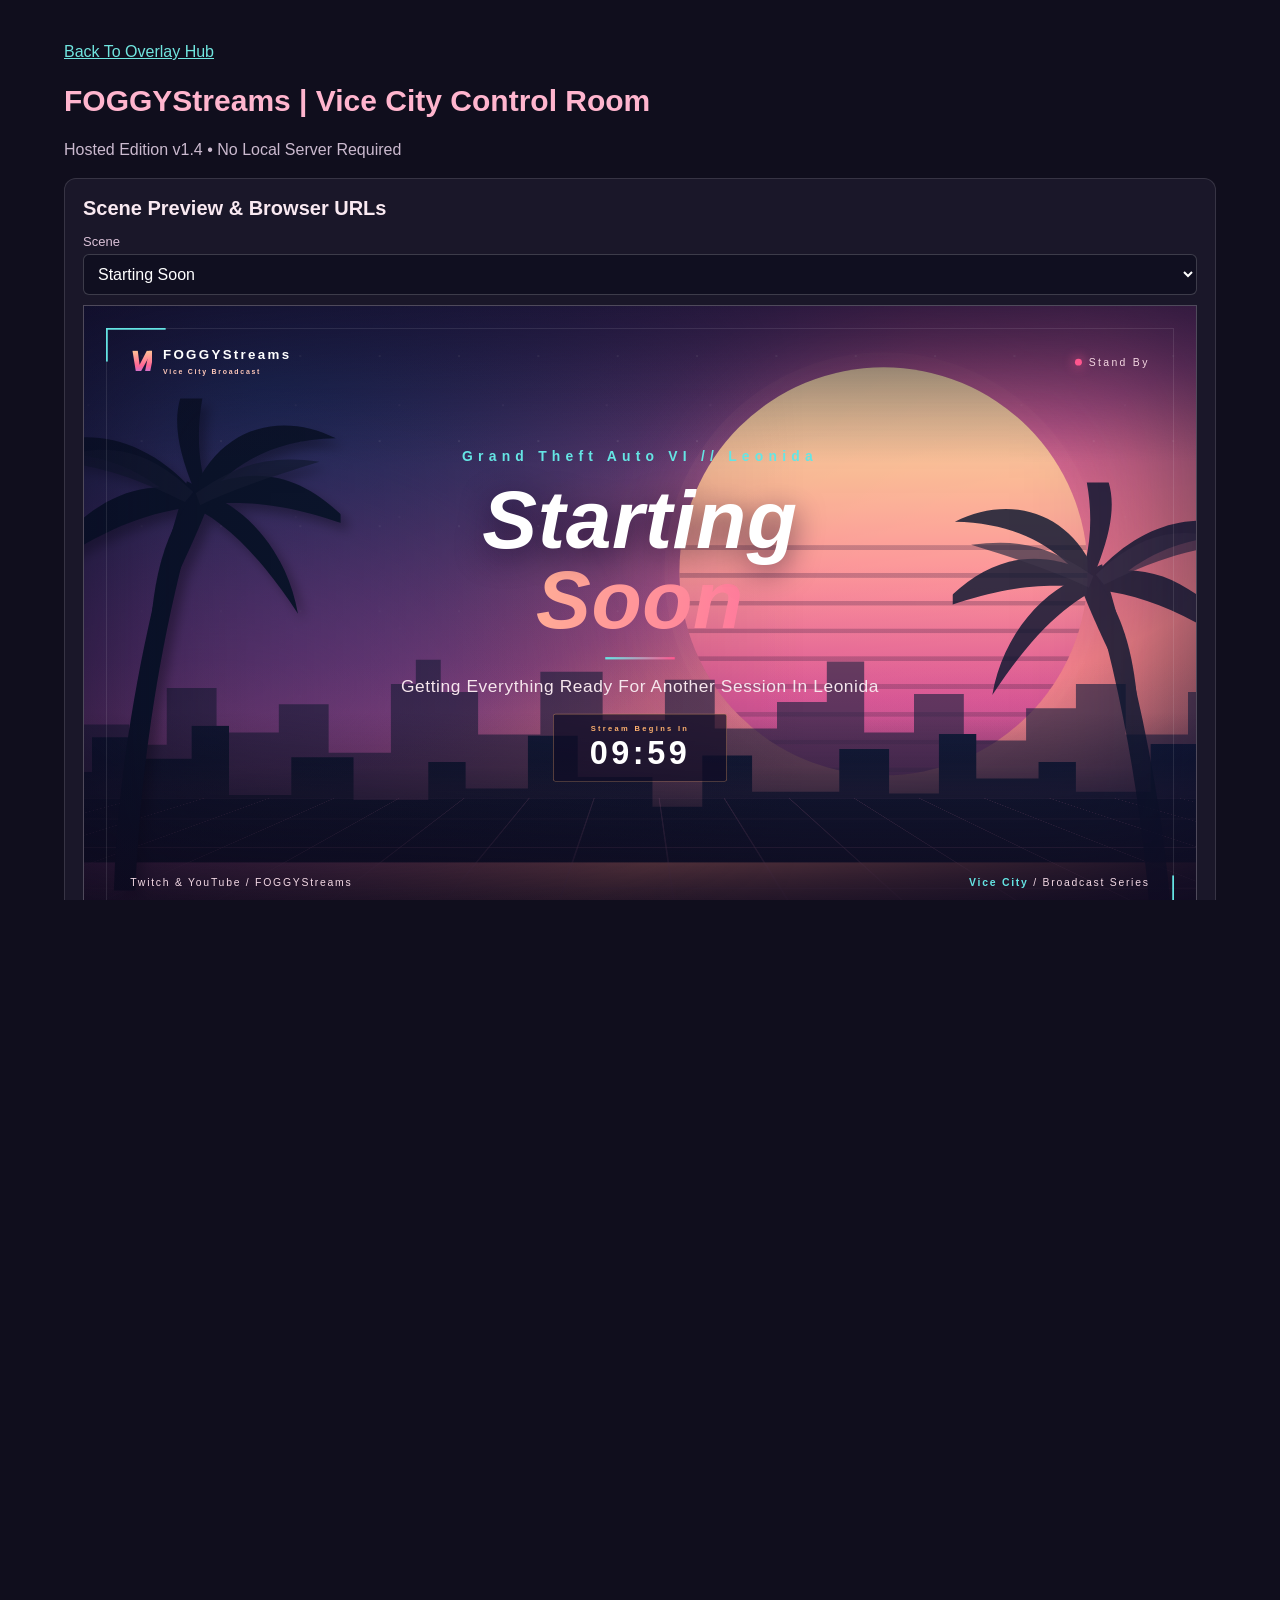
<file: gta-vi/index.html>
<!doctype html><html lang="en-AU"><head><meta charset="utf-8"><meta name="viewport" content="width=device-width,initial-scale=1"><meta name="robots" content="noindex,nofollow"><title>FOGGYStreams | Vice City Broadcast</title><style>
*{box-sizing:border-box}html,body{margin:0;width:100%;height:100%;overflow:hidden;background:transparent;font-family:"Segoe UI",Arial,sans-serif;color:#fff}#stage{width:1920px;height:1080px;position:absolute;left:0;top:0;transform-origin:top left;overflow:hidden;--pink:#ff568e;--peach:#ffb26f;--cyan:#65e5e4}
.bg{position:absolute;inset:0;background:linear-gradient(155deg,#23143e,#a44b83 50%,#ff947f 72%,#100d2b 100%);overflow:hidden}.bg:after{content:"";position:absolute;inset:0;background:linear-gradient(90deg,#0a081a66,transparent 65%),linear-gradient(0deg,#100b20 0%,transparent 35%,transparent 75%,#170e2c88 100%)}.background,.noise-overlay{position:absolute;inset:0;pointer-events:none}
.background{z-index:0;background:radial-gradient(ellipse at 70% 48%,#d9658d55 0%,transparent 39%),radial-gradient(ellipse at 16% 13%,#253973 0%,transparent 50%)}
.stars{position:absolute;inset:0;background-image:radial-gradient(#ffffffaa 1px,transparent 1.5px),radial-gradient(#f5ceee6f 1px,transparent 1.5px);background-size:137px 147px,179px 193px;background-position:31px 13px,97px 75px;opacity:.35;mask-image:linear-gradient(#000,transparent 72%)}
.glow{position:absolute;border-radius:50%;filter:blur(130px);opacity:.44}
.glow-a{width:980px;height:560px;left:-260px;top:380px;background:#7f48a9}
.glow-b{width:790px;height:620px;right:-160px;top:130px;background:#e66c91}
.sun{position:absolute;right:187px;top:106px;width:705px;height:705px;border-radius:50%;overflow:hidden;background:linear-gradient(180deg,#ffe6a9 0%,#ffc098 27%,#ff8f9c 56%,#ed5a9c 82%,#c5468e 100%);box-shadow:0 0 150px #ff8aab47,0 0 0 26px #f8a1b010;opacity:.95}
.sun::after{content:"";position:absolute;inset:40% 0 0;background:repeating-linear-gradient(to bottom,transparent 0 25px,#422245a3 26px 33px,transparent 34px 48px);opacity:.45}
.sun-lines{position:absolute;inset:0;background:linear-gradient(transparent 48%,#5a3668 100%);opacity:.2}
.haze{position:absolute;left:0;right:0;bottom:206px;height:260px;background:linear-gradient(transparent,#ab5d9a35 70%,#17193496)}
.skyline{position:absolute;left:-6%;width:112%;bottom:182px}
.skyline-far{height:350px;background:#232443a6;clip-path:polygon(0 68%,5% 68%,5% 50%,9% 50%,9% 60%,12% 60%,12% 32%,16% 32%,16% 54%,21% 54%,21% 40%,25% 40%,25% 64%,30% 64%,30% 30%,32% 30%,32% 18%,34% 18%,34% 34%,37% 34%,37% 55%,42% 55%,42% 24%,47% 24%,47% 48%,52% 48%,52% 28%,56% 28%,56% 52%,61% 52%,61% 39%,65% 39%,65% 19%,68% 19%,68% 54%,72% 54%,72% 35%,76% 35%,76% 58%,81% 58%,81% 42%,85% 42%,85% 30%,89% 30%,89% 55%,94% 55%,94% 34%,100% 34%,100% 100%,0 100%)}
.skyline-near{height:285px;bottom:118px;background:linear-gradient(180deg,#141d3d,#10182e);clip-path:polygon(0 45%,6% 45%,6% 24%,9% 24%,9% 37%,14% 37%,14% 17%,17% 17%,17% 59%,22% 59%,22% 36%,27% 36%,27% 62%,33% 62%,33% 39%,36% 39%,36% 55%,41% 55%,41% 23%,45% 23%,45% 48%,51% 48%,51% 66%,55% 66%,55% 35%,59% 35%,59% 57%,66% 57%,66% 31%,70% 31%,70% 58%,74% 58%,74% 22%,77% 22%,77% 49%,82% 49%,82% 39%,85% 39%,85% 57%,91% 57%,91% 28%,95% 28%,95% 40%,100% 40%,100% 100%,0 100%)}
.floor{position:absolute;bottom:-340px;left:-30%;width:160%;height:570px;transform:perspective(420px) rotateX(61deg);transform-origin:center top;opacity:.62;background-image:linear-gradient(#e889b761 2px,transparent 2px),linear-gradient(90deg,#e889b75e 2px,transparent 2px);background-size:100% 64px,112px 100%;box-shadow:0 -60px 120px #e582b51c}
.palms{position:absolute;inset:0}
.palm-left{position:absolute;width:535px;height:850px;left:-92px;bottom:70px;filter:drop-shadow(12px 13px 9px #0005)}
.palm-right{position:absolute;right:0;bottom:0;transform:scaleX(-1);width:520px;height:840px}
.palm-mirrored{width:520px;height:840px;transform:translateX(-100px) translateY(65px);opacity:.82}
.vignette{position:absolute;inset:0;box-shadow:inset 0 0 270px #080b2ca3}

.frame{position:absolute;inset:38px;border:1px solid #ffffff2b;pointer-events:none}.frame:before,.frame:after{content:"";position:absolute;width:100px;height:55px;border-color:var(--cyan);border-style:solid}.frame:before{left:-1px;top:-1px;border-width:3px 0 0 3px}.frame:after{bottom:-1px;right:-1px;border-width:0 3px 3px 0}.top{position:absolute;top:70px;left:80px;right:80px;display:flex;align-items:center;justify-content:space-between}.brand{display:flex;align-items:center;gap:18px;font-size:23px;font-weight:800;letter-spacing:4px}.brand small{font-size:12px;letter-spacing:3px;color:#ffc9ba}.mark{font-size:48px;line-height:1;font-weight:950;font-style:italic;letter-spacing:-7px;padding-right:7px;background:linear-gradient(180deg,#ffd397,#ff6694 62%,#ab7af5);color:transparent;background-clip:text}.tag{font-size:18px;letter-spacing:4px;color:#f5d8e3}.dot{display:inline-block;width:12px;height:12px;background:var(--pink);border-radius:50%;margin-right:12px;box-shadow:0 0 20px var(--pink);animation:pulse 2.4s infinite}.hero{position:absolute;left:110px;right:110px;top:50%;transform:translateY(-51%);text-align:center}.eyebrow{font-size:24px;letter-spacing:9px;font-weight:700;color:var(--cyan);margin-bottom:24px}.hero h1{margin:0;font-family:Impact,"Arial Black","Segoe UI",sans-serif;font-size:142px;line-height:.98;letter-spacing:1px;font-weight:900;font-style:italic;text-shadow:0 12px 50px #100720a0}.hero h1 span{display:block;background:linear-gradient(100deg,#ffda91 20%,#ff719d 65%,#c79bf9);background-clip:text;color:transparent;text-shadow:none}.hero p{font-size:30px;color:#f6e6ed;letter-spacing:1px;margin:30px auto;max-width:1250px}.rule{width:120px;height:4px;background:linear-gradient(90deg,var(--cyan),var(--pink));margin:30px auto}.timer{display:inline-block;padding:16px 35px;background:#120e26b5;border:1px solid #ffb26f77;min-width:300px;font-size:56px;line-height:1.2;font-weight:750;font-variant-numeric:tabular-nums;letter-spacing:6px;border-radius:4px}.timer small{display:block;font-size:13px;letter-spacing:4px;color:var(--peach)}.foot{position:absolute;left:80px;right:80px;bottom:72px;display:flex;justify-content:space-between;gap:30px;font-size:18px;letter-spacing:3px;color:#f3d9e5}.foot b{color:var(--cyan)}.ticker{position:absolute;bottom:38px;left:38px;right:38px;height:5px;background:#ffffff15}.ticker i{display:block;height:100%;width:25%;background:linear-gradient(90deg,transparent,var(--cyan),var(--pink),transparent);animation:sweep 12s linear infinite}
.hud-top{position:absolute;top:24px;left:28px;display:flex;align-items:center;gap:18px;background:linear-gradient(110deg,#131126f5,#3a1b3cdd);border-left:4px solid var(--pink);padding:12px 22px;box-shadow:0 6px 24px #0005}.hud-top .brand{font-size:18px;letter-spacing:2px}.hud-top .mark{font-size:36px}.live{font-size:14px;letter-spacing:2px;color:var(--cyan)}.hud-bottom{position:absolute;bottom:24px;left:50%;transform:translateX(-50%);background:#141123e8;padding:12px 24px;border-bottom:3px solid var(--cyan);display:flex;align-items:center;gap:22px;max-width:1300px;white-space:nowrap;font-size:19px;letter-spacing:1px}.hud-bottom b{color:var(--peach);font-size:15px;letter-spacing:2px}
.panel{position:absolute;border:1px solid #fba7bd66;background:linear-gradient(145deg,#21172cdd,#100d22eb);box-shadow:0 18px 55px #0005;padding:30px}.label{color:var(--cyan);font-size:17px;letter-spacing:4px;font-weight:700}.panel h2{font-size:38px;margin:12px 0;font-weight:800}.panel p{color:#e9cbdc;font-size:22px;line-height:1.45}.hole{position:absolute;border:2px solid #ff9bb6;background:transparent;left:48px;top:140px;width:1280px;height:746px}.hole .label{position:absolute;left:0;top:-34px;background:#191128;padding:7px 14px}.split-bg{position:absolute;inset:0;background:linear-gradient(125deg,#20132f,#120f24 60%,#29162f);clip-path:polygon(evenodd,0 0,100% 0,100% 100%,0 100%,0 0,2.5% 12.963%,69.1667% 12.963%,69.1667% 82.037%,2.5% 82.037%,2.5% 12.963%,0 0)}.chat-intro{position:absolute;left:48px;top:140px;width:1280px;height:746px;display:flex;flex-direction:column;align-items:center;justify-content:center;text-align:center;background:#140f2344;border:1px solid #ffffff25}.chat-intro h1{font-size:128px;line-height:.95;margin:20px 0;font-weight:900;font-style:italic;text-shadow:0 12px 50px #100720a0}.chat-intro h1 span{color:#ffad98}.chat-intro p{font-size:30px;color:#f5dbe6}.chatlines{display:grid;gap:14px;margin-top:25px;font-size:21px;color:#e8c4d5;overflow-wrap:anywhere}.chatlines div{border-left:3px solid var(--pink);padding:10px 12px;background:#ffffff08}
.lower{position:absolute;bottom:80px;left:70px;padding:23px 40px;background:linear-gradient(110deg,#171326f5,#3f2143f5);border-left:6px solid var(--cyan);min-width:500px;animation:enter .6s both}.lower strong{font-size:35px;display:block}.lower span{font-size:17px;color:var(--peach);letter-spacing:3px}.alert{position:absolute;top:140px;left:50%;transform:translateX(-50%);width:660px;text-align:center;padding:32px 40px 36px;background:linear-gradient(120deg,#151125f7,#402043f7);border:2px solid var(--pink);box-shadow:0 0 45px #ff568e45;animation:pop .5s both}.alert .kind{font-size:20px;letter-spacing:6px;color:var(--cyan)}.alert strong{display:block;font-size:45px;overflow-wrap:anywhere;margin:12px 0}.alert p{font-size:23px;margin:0;color:#ffcfb5;overflow-wrap:anywhere}.alert:after{content:"";position:absolute;bottom:0;left:0;height:4px;width:100%;background:linear-gradient(90deg,var(--pink),var(--cyan));animation:expire var(--duration,7s) linear forwards}.standalone-ticker{position:absolute;bottom:32px;left:64px;right:64px;background:#171225ef;border-left:4px solid var(--pink);padding:14px 24px;font-size:23px;display:flex;gap:24px;white-space:nowrap;overflow:hidden}.standalone-ticker b{color:var(--cyan);letter-spacing:3px}.goal{position:absolute;right:45px;top:45px;width:385px;background:#191225eb;border:1px solid #ff8bac66;padding:18px 22px}.goal header{display:flex;justify-content:space-between;gap:10px;font-size:20px;font-weight:700}.goal small{display:block;color:var(--peach);font-size:15px;margin-top:8px}.track{height:9px;background:#ffffff1a;margin-top:15px}.track i{height:100%;display:block;background:linear-gradient(90deg,var(--pink),var(--cyan))}.clock{position:absolute;right:35px;bottom:30px;background:#151124dd;border-right:3px solid var(--cyan);padding:12px 22px;font-size:24px;letter-spacing:2px}.stinger{position:absolute;inset:0;background:linear-gradient(125deg,#140e27,#a33774 44%,#ff966d 72%,#69e4df);display:grid;place-items:center;animation:stinger 1.5s both}.stinger .mark{font-size:200px;color:#fff;background:none;letter-spacing:-24px}.sync{position:absolute;top:40px;right:40px;background:#65e5e4;color:#110f25;padding:16px;font-size:24px;font-weight:bold}
@keyframes pulse{50%{opacity:.45}}@keyframes sweep{from{transform:translateX(-100%)}to{transform:translateX(500%)}}@keyframes enter{from{opacity:0;translate:-40px}to{opacity:1;translate:0}}@keyframes pop{from{opacity:0;scale:.92;translate:0 -25px}to{opacity:1;scale:1;translate:0}}@keyframes expire{to{width:0}}@keyframes stinger{0%{clip-path:inset(0 100% 0 0)}42%,58%{clip-path:inset(0 0 0 0)}100%{clip-path:inset(0 0 0 100%)}}
body.control{overflow:auto;background:#100e1d;color:#f9e9f1}#control{max-width:1200px;margin:auto;padding:24px}#control h1{font-size:30px;color:#ffb5ce}#control section{background:#1a1729;padding:18px;border:1px solid #ffffff20;border-radius:12px;margin:15px 0}#control h2{margin:0 0 14px;font-size:20px}#control p{color:#cbbacf;line-height:1.5}#control label{display:block;margin-top:10px;font-size:13px;color:#dbc2d8}#control input,#control select,#control button{font:inherit;padding:10px;border:1px solid #ffffff30;border-radius:6px;color:#fff;background:#100f20}#control input,#control select{width:100%;margin:5px 0 10px}#control button{cursor:pointer;background:#4a2850;font-weight:650;margin:4px 5px 4px 0}#control .primary{background:#ff9eb5;color:#211127}#control iframe{width:100%;aspect-ratio:16/9;border:1px solid #ffffff30;background:#262035}#control a,#status{color:#70e5df}
</style></head><body><main id="stage"></main><main id="control" hidden></main><template id="scenery"><div class="bg"><div class="background" aria-hidden="true"><div class="stars"></div><div class="glow glow-a"></div><div class="glow glow-b"></div><div class="sun"><div class="sun-lines"></div></div><div class="haze"></div><div class="skyline skyline-far" aria-hidden="true"></div><div class="skyline skyline-near" aria-hidden="true"></div><div class="floor"></div><div class="palms"><svg class="palm palm-left" viewBox="0 0 470 780" aria-hidden="true" focusable="false"><g fill="#0b1830"><path d="M121 787C127 580 170 346 237 131l25 12C194 364 162 596 155 787Z"/><path d="M248 147C159 47 54 44-21 89 77 77 158 104 224 166Z"/><path d="M250 148C204 40 214-24 278-62 251 15 249 88 271 152Z"/><path d="M247 147C291 41 390 21 473 63 365 65 300 111 258 169Z"/><path d="M250 147C353 97 430 126 502 205 403 167 331 161 265 168Z"/><path d="M244 147C143 119 50 187 1 280 95 210 172 180 251 171Z"/><path d="M256 146C331 169 396 244 413 341 356 254 303 200 247 172Z"/><path d="M251 146C211 201 188 256 180 357 221 288 251 218 272 166Z"/></g><g fill="#17223b" opacity=".75"><path d="M247 148C178 82 111 63 20 99 105 105 171 133 234 164Z"/><path d="M251 150C318 104 366 89 447 100 365 125 305 146 258 169Z"/></g></svg><div class="palm-right"><svg class="palm palm-mirrored" viewBox="0 0 470 780" aria-hidden="true" focusable="false"><g fill="#0b1830"><path d="M121 787C127 580 170 346 237 131l25 12C194 364 162 596 155 787Z"/><path d="M248 147C159 47 54 44-21 89 77 77 158 104 224 166Z"/><path d="M250 148C204 40 214-24 278-62 251 15 249 88 271 152Z"/><path d="M247 147C291 41 390 21 473 63 365 65 300 111 258 169Z"/><path d="M250 147C353 97 430 126 502 205 403 167 331 161 265 168Z"/><path d="M244 147C143 119 50 187 1 280 95 210 172 180 251 171Z"/><path d="M256 146C331 169 396 244 413 341 356 254 303 200 247 172Z"/><path d="M251 146C211 201 188 256 180 357 221 288 251 218 272 166Z"/></g><g fill="#17223b" opacity=".75"><path d="M247 148C178 82 111 63 20 99 105 105 171 133 234 164Z"/><path d="M251 150C318 104 366 89 447 100 365 125 305 146 258 169Z"/></g></svg></div></div><div class="vignette"></div></div></div></template><script>
const q=new URLSearchParams(location.search),mode=q.get("scene")||"control",stage=document.querySelector("#stage"),key="foggystreams.gta-vi.v14";
const defaults={brand:"FOGGYStreams",subtitle:"Grand Theft Auto VI",ticker:"Welcome To Vice City • Follow FOGGYStreams On Twitch",social:"Twitch & YouTube / FOGGYStreams",goalLabel:"Follower Goal",goalCurrent:0,goalTarget:100,timerEnd:0,startReset:0,lowerTitle:"FOGGYStreams",lowerSubtitle:"Live From Leonida",lowerUntil:0,stingerUntil:0,alert:null,chat:[],syncUntil:0};
const scenes={starting:"Starting Soon",gameplay:"Gameplay — Minimal HUD","gameplay-clean":"Gameplay — Clean","gameplay-chat":"Gameplay + Chat",chat:"Just Chatting",brb:"Be Right Back",intermission:"Intermission",technical:"Technical Difficulties",ending:"Stream Ending",offline:"Offline",welcome:"Welcome To Vice City",alerts:"Alerts","lower-third":"Lower Third",ticker:"Ticker",goal:"Goal Tracker",clock:"Clock",stinger:"Manual VI Sweep"};
const screens={starting:["Stand By","Starting","Soon","Getting Everything Ready For Another Session In Leonida","Stream Begins In"],brb:["Taking A Break","Be Right","Back","Grab A Drink — We’ll Be Back On The Streets Shortly",""],ending:["Broadcast Complete","Thanks For","Watching","Until Next Time, Vice City",""],offline:["Off Air","Stream","Offline","The City Never Sleeps — See You Next Time",""],technical:["Signal Interrupted","Technical","Difficulties","We’re Working On Restoring The Broadcast",""],intermission:["Stand By","Intermission","In Progress","Taking A Moment Before The Next Part Of The Stream","Resuming In"],welcome:["Welcome To Leonida","Welcome To","Vice City","The Next Chapter Starts Here",""]};
const esc=v=>String(v??"").replace(/[&<>"']/g,c=>({"&":"&amp;","<":"&lt;",">":"&gt;",'"':"&quot;","'":"&#39;"}[c]));
const load=()=>{try{return {...defaults,...JSON.parse(localStorage.getItem(key)||"{}")}}catch{return {...defaults}}};
let state=load(),startEnd=Date.now()+600000,resetSeen=state.startReset, snapshot="";
const background=()=>document.querySelector("#scenery").innerHTML;
const brand=()=>'<div class="brand"><span class="mark">VI</span><span>'+esc(state.brand)+'<br><small>Vice City Broadcast</small></span></div>';
const tag=t=>'<div class="tag"><i class="dot"></i>'+esc(t)+'</div>';
function hero(a){return background()+'<div class="frame"></div><div class="top">'+brand()+tag(a[0])+'</div><div class="hero"><div class="eyebrow">'+esc(state.subtitle)+' // Leonida</div><h1>'+esc(a[1])+'<span>'+esc(a[2])+'</span></h1><div class="rule"></div><p>'+esc(a[3])+'</p>'+(a[4]&&(mode!=="intermission"||state.timerEnd)?'<div class="timer"><small>'+a[4]+'</small><span id="timer">--:--</span></div>':"")+'</div><div class="foot"><span>'+esc(state.social)+'</span><span><b>Vice City</b> / Broadcast Series</span></div><div class="ticker"><i></i></div>'}
function layout(chat){return (chat?background():'<div class="split-bg"></div>')+'<div class="top" style="top:35px;left:50px;right:50px">'+brand()+tag(chat?"Just Chatting":"Gameplay + Chat")+'</div>'+(chat?'<div class="chat-intro"><div class="eyebrow">Live From Leonida</div><h1>Just<br><span>Chatting</span></h1><p>Hang Out With FOGGYStreams</p></div>':'<div class="hole"><div class="label">Gameplay</div></div>')+'<div class="panel" style="left:1360px;top:140px;width:512px;height:746px"><div class="label">Community</div><h2>Live Chat</h2><p>Twitch Chat • FOGGYStreams</p><div class="chatlines">'+state.chat.slice(-8).map(x=>'<div><b>'+esc(x.name)+'</b> — '+esc(x.message)+'</div>').join("")+'</div></div><div class="panel" style="left:48px;right:48px;bottom:45px;height:105px;display:flex;align-items:center;justify-content:space-between"><div><div class="label">'+esc(state.subtitle)+'</div><h2 style="margin:4px 0">'+esc(state.ticker)+'</h2></div><div class="tag">'+esc(state.social)+'</div></div>'}
function render(){let h="";if(screens[mode])h=hero(screens[mode]);else if(mode==="gameplay")h='<div class="hud-top">'+brand()+'<span class="live"><i class="dot"></i>LIVE</span></div><div class="hud-bottom"><b>Leonida Live</b><span>'+esc(state.ticker)+'</span></div>';else if(mode==="chat"||mode==="gameplay-chat")h=layout(mode==="chat");else if(mode==="ticker")h='<div class="standalone-ticker"><b>Vice City</b><span>'+esc(state.ticker)+'</span></div>';else if(mode==="goal"){let n=Math.max(0,Number(state.goalCurrent)||0),t=Math.max(1,Number(state.goalTarget)||1);h='<div class="goal"><header><span>'+esc(state.goalLabel)+'</span><span>'+n+' / '+t+'</span></header><div class="track"><i style="width:'+Math.min(100,n/t*100)+'%"></i></div><small>'+Math.round(n/t*100)+'% Complete</small></div>'}else if(mode==="clock")h='<div class="clock" id="clock"></div>';else if(mode==="lower-third"&&state.lowerUntil>Date.now())h='<div class="lower"><strong>'+esc(state.lowerTitle)+'</strong><span>'+esc(state.lowerSubtitle)+'</span></div>';else if(mode==="alerts"&&state.alert?.until>Date.now()){let a=state.alert;h='<div class="alert" style="--duration:'+Math.max(.1,(a.until-Date.now())/1000)+'s"><div class="kind">'+esc(a.type)+'</div><strong>'+esc(a.name)+'</strong><p>'+esc(a.message)+'</p></div>'}else if(mode==="stinger"&&state.stingerUntil>Date.now())h='<div class="stinger"><span class="mark">VI</span></div>';if(state.syncUntil>Date.now())h+='<div class="sync">Control Room Connected</div>';stage.innerHTML=h;tick()}
function tick(){let t=document.querySelector("#timer");if(t){let end=mode==="starting"?startEnd:state.timerEnd,r=Math.max(0,Math.ceil((end-Date.now())/1000));t.textContent=String(Math.floor(r/60)).padStart(2,"0")+":"+String(r%60).padStart(2,"0")}let c=document.querySelector("#clock");if(c)c.textContent=new Date().toLocaleTimeString("en-AU",{timeZone:"Australia/Sydney",hour:"2-digit",minute:"2-digit",second:"2-digit"});for(const [sel,end] of [[".alert",state.alert?.until],[".lower",state.lowerUntil],[".stinger",state.stingerUntil],[".sync",state.syncUntil]])if(end<=Date.now())document.querySelector(sel)?.remove()}
function refresh(){let s=load(),n=JSON.stringify(s);if(n!==snapshot){snapshot=n;if(s.startReset!==resetSeen){resetSeen=s.startReset;if(resetSeen)startEnd=resetSeen+600000}state=s;render()}}
if(mode!=="control"){const size=()=>stage.style.transform="scale("+innerWidth/1920+","+innerHeight/1080+")";addEventListener("resize",size);size();refresh();addEventListener("storage",refresh);setInterval(refresh,500);setInterval(tick,200)}
else{stage.hidden=true;document.body.classList.add("control");const root=document.querySelector("#control");root.hidden=false;root.innerHTML='<p><a href="../">Back To Overlay Hub</a></p><h1>FOGGYStreams | Vice City Control Room</h1><p>Hosted Edition v1.4 • No Local Server Required</p><section><h2>Scene Preview & Browser URLs</h2><label>Scene</label><select id="scene"></select><iframe id="preview" title="Scene Preview"></iframe><label>OBS Browser Source URL (1920 × 1080)</label><input id="url" readonly><button id="copy" class="primary">Copy URL</button><a id="open" target="_blank" rel="noopener">Open Full Preview</a></section><section><h2>OBS Dock Synchronisation</h2><p>Add This Control Room As An OBS Custom Browser Dock. Click Test While A Hosted Overlay Is Visible In OBS. A Cyan Confirmation Must Appear In OBS, Not Just In The Preview. Browser Storage May Be Isolated Between Docks, Sources And External Browsers.</p><button id="test" class="primary">Test OBS Connection</button><p id="status" role="status"></p></section><section><h2>Channel Identity & Goal</h2><form id="settings"></form></section><section><h2>Countdown Timers</h2><p>Starting Soon Restarts From 10:00 On Scene Activation. BRB Has No Timer.</p><button id="reset">Restart Starting Countdown</button><label>Intermission Minutes</label><input id="minutes" type="number" min="1" max="120" value="5"><button id="timer">Start Timer</button><button id="clearTimer">Clear Timer</button></section><section><h2>Manual Alerts</h2><label>Alert Type</label><select id="kind">'+["New Follower","New Subscriber","Gifted Subscription","Resubscription","Bits Cheer","Raid","Shoutout","Announcement"].map(x=>"<option>"+x+"</option>").join("")+'</select><label>Display Name</label><input id="who" value="Vice City Viewer"><label>Message</label><input id="message" value="Thanks For The Support!"><button id="fire" class="primary">Trigger Alert (7 Seconds)</button><button id="clearAlert">Clear Alert</button><p>Automatic Twitch Alerts Require A Hosted Twitch-Compatible Alert Service.</p></section><section><h2>Lower Third & Sweep</h2><button id="lower">Show Lower Third</button><button id="clearLower">Hide Lower Third</button><button id="sweep">Play VI Sweep</button></section><section><h2>Manual Chat</h2><label>Name</label><input id="chatName" value="FOGGYStreams"><label>Message</label><input id="chatMessage"><button id="sendChat">Send Message</button><button id="clearChat">Clear Chat</button><p><a href="https://www.twitch.tv/popout/FOGGYStreams/chat?popout=" target="_blank" rel="noopener">Open Twitch Chat</a> • Live Chat On Stream Requires A Hosted Chat Widget.</p></section>';
const $=id=>document.getElementById(id),fields={brand:"Channel Name",subtitle:"Game / Stream Title",ticker:"Stream Ticker",social:"Social / Call To Action",goalLabel:"Goal Label",goalCurrent:"Goal Current",goalTarget:"Goal Target",lowerTitle:"Lower Third Title",lowerSubtitle:"Lower Third Subtitle"};for(const [k,v] of Object.entries(scenes))$("scene").add(new Option(v,k));function select(){let u=new URL(location.href);u.search="";u.searchParams.set("scene",$("scene").value);$("url").value=u.href;$("preview").src=u.href;$("open").href=u.href} $("scene").onchange=select;select();
function save(p){try{localStorage.setItem(key,JSON.stringify({...load(),...p}));$("status").textContent="Changes Saved In This Browser Context"}catch(e){$("status").textContent="Browser Storage Unavailable: "+e.message}}
$("copy").onclick=async()=>{try{await navigator.clipboard.writeText($("url").value);$("status").textContent="URL Copied"}catch{$("url").select();$("status").textContent="Select And Copy URL Manually"}};
$("settings").innerHTML=Object.entries(fields).map(([k,v])=>'<label>'+v+'</label><input name="'+k+'" value="'+esc(load()[k])+'" '+(k==="goalCurrent"||k==="goalTarget"?'type="number" min="0"':'maxlength="120"')+'>').join("")+'<button class="primary">Save & Apply</button>';
$("settings").onsubmit=e=>{e.preventDefault();save(Object.fromEntries(new FormData(e.currentTarget)))};
$("test").onclick=()=>save({syncUntil:Date.now()+8000});$("reset").onclick=()=>save({startReset:Date.now()});$("timer").onclick=()=>save({timerEnd:Date.now()+Math.max(1,Math.min(120,Number($("minutes").value)||5))*60000});$("clearTimer").onclick=()=>save({timerEnd:0});$("fire").onclick=()=>save({alert:{type:$("kind").value,name:$("who").value.slice(0,65),message:$("message").value.slice(0,150),until:Date.now()+7000}});$("clearAlert").onclick=()=>save({alert:null});$("lower").onclick=()=>save({lowerUntil:Date.now()+10000});$("clearLower").onclick=()=>save({lowerUntil:0});$("sweep").onclick=()=>save({stingerUntil:Date.now()+1500});$("sendChat").onclick=()=>save({chat:[...load().chat,{name:$("chatName").value.slice(0,40),message:$("chatMessage").value.slice(0,140)}].slice(-8)});$("clearChat").onclick=()=>save({chat:[]})}
</script></body></html>
</file>
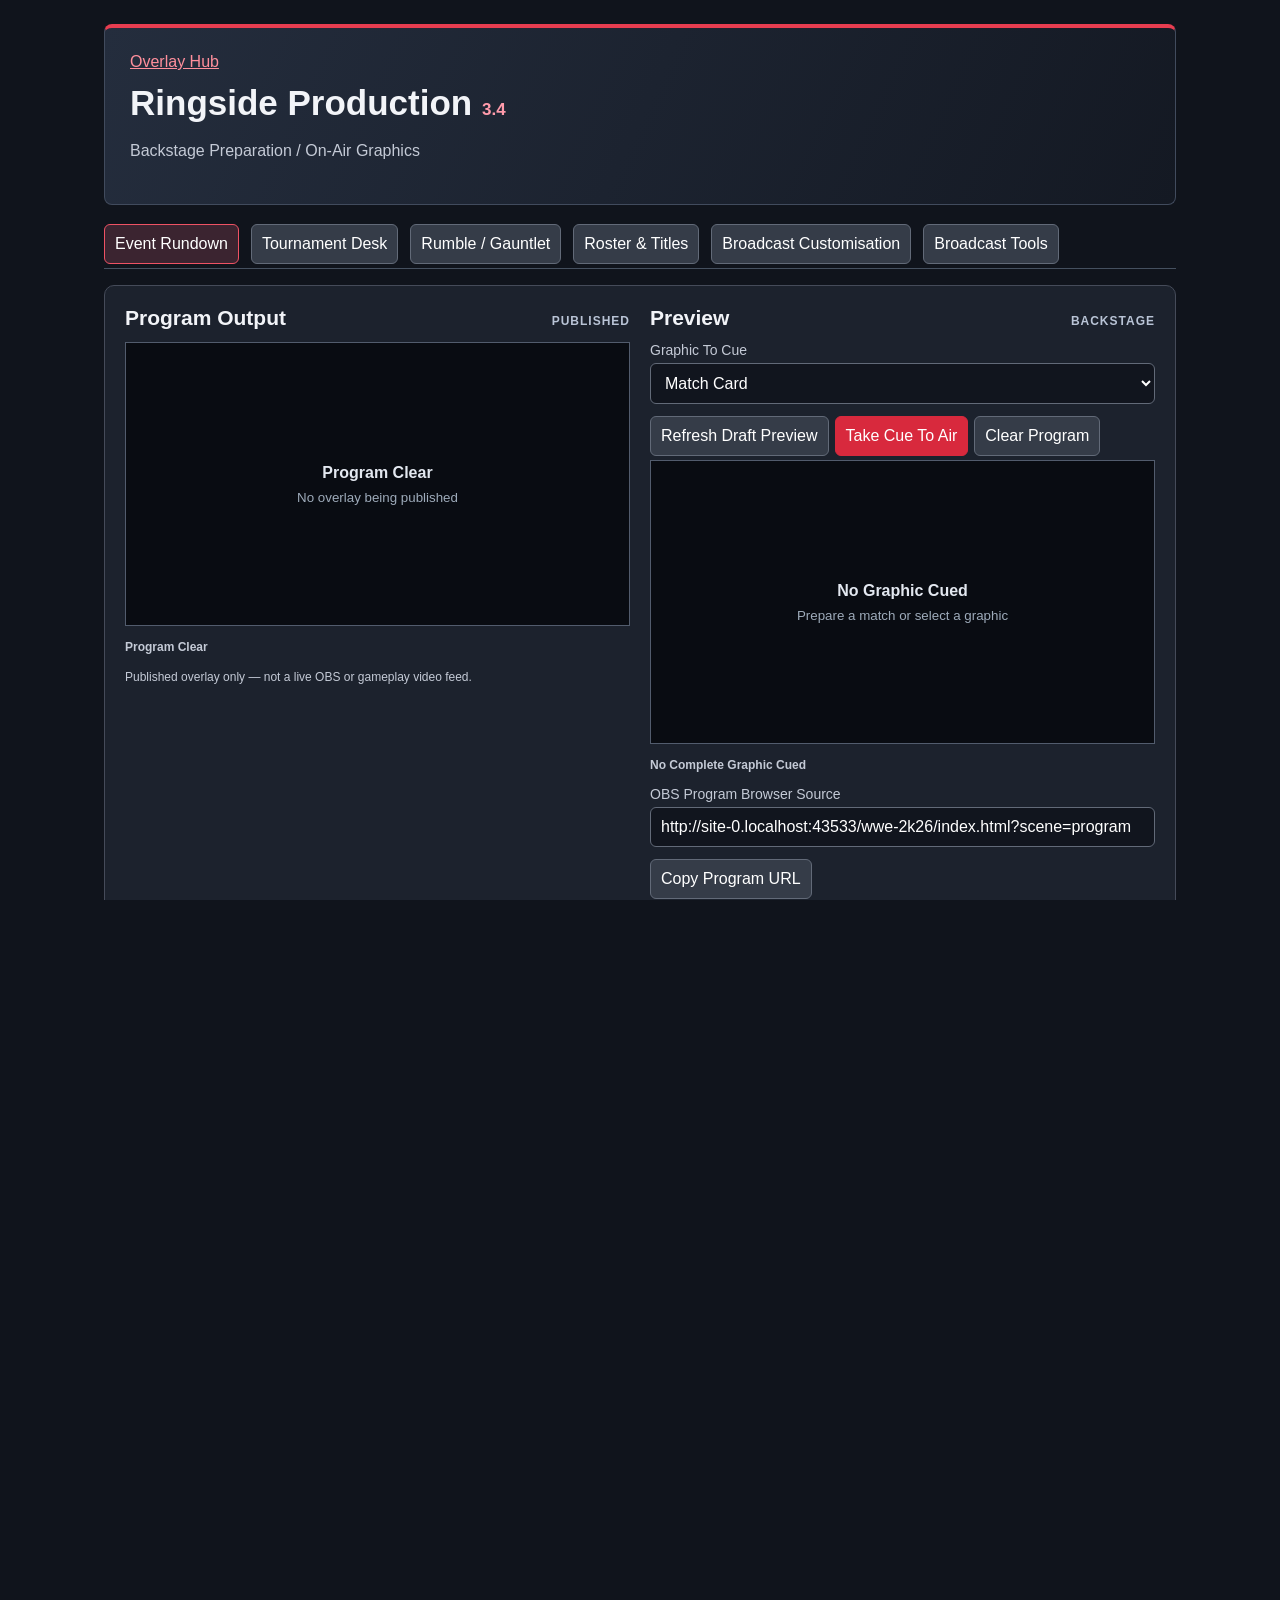
<file: wwe-2k26/index.html>
<!doctype html><html lang="en-AU"><head><meta charset="utf-8"><meta name="viewport" content="width=device-width,initial-scale=1"><meta name="robots" content="noindex,nofollow"><title>FOGGYStreams | WWE 2K26 Ringside Broadcast</title><link rel="stylesheet" href="arena.css?v=3.4.0"><link rel="stylesheet" href="production.css?v=3.4.0"><script defer src="production.js?v=3.4.0"></script><link rel="stylesheet" href="tv.css?v=3.4.0"><script defer src="roster-generated.js?v=3.4.0"></script><script defer src="roster.js?v=3.4.0"></script><script defer src="tv.js?v=3.4.0"></script><script defer src="arena.js?v=3.4.0"></script></head><body><main id="stage" aria-label="Broadcast Overlay"></main><main id="control" hidden></main></body></html>
</file>
<file: wwe-2k26/arena.css>
*{box-sizing:border-box}html,body{width:100%;height:100%;margin:0;overflow:hidden;background:transparent;color:white;font-family:"Segoe UI",Arial,sans-serif}#stage{position:absolute;top:0;left:0;width:1920px;height:1080px;transform-origin:top left;overflow:hidden;--red:#ef2639;--silver:#e5e8ed;--gold:#e4ba65;--dark:#10141b}#stage[hidden],#control[hidden]{display:none}.arena{position:absolute;inset:0;background:radial-gradient(ellipse at 50% 18%,#b9263555,transparent 45%),linear-gradient(160deg,#121a26,#10131b 55%,#07090d);overflow:hidden}.arena:before{content:"";position:absolute;inset:0;background:repeating-linear-gradient(125deg,transparent 0 82px,#ffffff05 83px 85px,transparent 86px 132px);mask-image:linear-gradient(#000,#0008,transparent)}.truss{position:absolute;left:0;right:0;top:0;height:110px;border-bottom:12px solid #4b5261;background:repeating-linear-gradient(125deg,#202631 0 16px,#11151c 16px 62px,#454b56 63px 70px);box-shadow:0 8px 25px #000a}.lights{position:absolute;inset:60px 0 0;overflow:hidden}.beam{position:absolute;top:0;width:350px;height:950px;transform-origin:50% 0;background:linear-gradient(180deg,#ff36475e,transparent);clip-path:polygon(48% 0,52% 0,100% 100%,0 100%);animation:light 12s ease-in-out infinite alternate}.beam:nth-child(1){left:120px;rotate:-22deg}.beam:nth-child(2){left:510px;background:linear-gradient(#c1d7fb55,transparent);rotate:-12deg;animation-delay:-3s}.beam:nth-child(3){right:510px;background:linear-gradient(#c1d7fb55,transparent);rotate:12deg;animation-delay:-5s}.beam:nth-child(4){right:120px;rotate:22deg;animation-delay:-8s}.ring{position:absolute;bottom:80px;left:50%;width:1120px;height:170px;transform:translateX(-50%) perspective(580px) rotateX(48deg);background:linear-gradient(135deg,#3b414c,#222631);border:8px solid #6a707a;box-shadow:0 45px 0 #10131a,0 48px 0 #ef2639,0 80px 80px #0008}.ropes{position:absolute;left:380px;right:380px;bottom:245px;height:150px;border-left:9px solid #676b76;border-right:9px solid #676b76;background:repeating-linear-gradient(to bottom,transparent 0 25px,#e9edf3aa 26px 29px,transparent 30px 50px);opacity:.45}.arena:after{content:"";position:absolute;inset:0;background:linear-gradient(0deg,#06080cee,transparent 37%,#05070a33 70%,#07090d99)}.edge{position:absolute;inset:35px;border:1px solid #a4adbf33;pointer-events:none}.edge:before,.edge:after{content:"";position:absolute;width:170px;height:42px;border-color:var(--red);border-style:solid}.edge:before{left:0;top:0;border-width:4px 0 0 4px}.edge:after{right:0;bottom:0;border-width:0 4px 4px 0}.head,.foot{position:absolute;left:80px;right:80px;display:flex;align-items:center;justify-content:space-between;gap:30px}.head{top:70px}.foot{bottom:70px;color:#c5c9d0;letter-spacing:2px;font-size:21px}.brand{display:flex;align-items:center;gap:20px;font-weight:800;font-size:26px;letter-spacing:2px}.brand small{display:block;color:#c6c9d2;font-size:14px;font-weight:650;letter-spacing:3px}.mark{font-size:45px;font-style:italic;font-weight:950;background:linear-gradient(145deg,#ff5665,#ab071a);padding:5px 18px;transform:skew(-8deg);box-shadow:0 0 30px #ef263944}.tag{font-size:20px;letter-spacing:3px;color:#e5e8ed}.dot{display:inline-block;width:12px;height:12px;background:var(--red);box-shadow:0 0 15px #ef2639;border-radius:50%;margin-right:10px;animation:pulse 2s infinite}.hero{position:absolute;left:120px;right:120px;top:48%;transform:translateY(-50%);text-align:center}.eyebrow{font-size:24px;letter-spacing:7px;color:#f3acb5;font-weight:750}.hero h1{font-family:Impact,"Arial Black",Arial,sans-serif;font-size:145px;font-style:italic;font-weight:900;letter-spacing:-1px;line-height:.98;margin:24px 0;text-shadow:0 12px 40px #0008}.hero h1 span{display:block;background:linear-gradient(#fff,#aab1bf);background-clip:text;color:transparent;text-shadow:none}.hero p{font-size:30px;letter-spacing:1px;color:#d6dbe4}.rule{width:180px;height:5px;background:linear-gradient(90deg,transparent,var(--red),#fff,var(--red),transparent);margin:30px auto}.timer{display:inline-block;min-width:310px;padding:15px 35px;background:#080b10d9;border:1px solid #f04455;border-bottom:5px solid var(--red);font-size:64px;font-variant-numeric:tabular-nums;font-weight:750;letter-spacing:6px}.timer small{display:block;font-size:15px;letter-spacing:4px;color:#eeb4bd}.hud{position:absolute;top:26px;left:30px;display:flex;gap:25px;align-items:center;background:#10141bee;border-left:5px solid var(--red);padding:12px 24px}.hud .brand{font-size:18px}.hud .mark{font-size:27px}.hud .tag{font-size:15px}.ticker{position:absolute;bottom:25px;left:50%;transform:translateX(-50%);display:flex;align-items:center;gap:24px;padding:12px 25px;background:#0e1219ef;border-bottom:4px solid var(--red);font-size:22px;max-width:1600px;white-space:nowrap;overflow:hidden}.ticker b{color:#ff8090;font-size:17px;letter-spacing:2px}.panel{position:absolute;background:linear-gradient(135deg,#202632ee,#10131bee);border:1px solid #69717d;border-top:4px solid var(--red);padding:28px}.label{font-size:19px;letter-spacing:4px;font-weight:750;color:#f19ca7}.panel h2{font-size:39px;margin:15px 0}.panel p{font-size:23px;color:#bfc6d0}.chatlines{display:grid;gap:10px;font-size:22px;overflow-wrap:anywhere;max-height:520px;overflow:hidden}.chatlines div{padding:9px 12px;background:#ffffff09;border-left:3px solid var(--red)}.split{position:absolute;inset:0;background:#10141b;clip-path:polygon(evenodd,0 0,100% 0,100% 100%,0 100%,0 0,2.5% 12.963%,69.1667% 12.963%,69.1667% 82.037%,2.5% 82.037%,2.5% 12.963%,0 0)}.gamehole{position:absolute;left:48px;top:140px;width:1280px;height:746px;border:3px solid #ed3547}.gamehole span{position:absolute;top:-38px;left:0;background:#131722;padding:6px 16px}.chatmain{position:absolute;left:48px;top:140px;width:1280px;height:746px;display:flex;align-items:center;justify-content:center;flex-direction:column;text-align:center;background:#0d101b44;border:1px solid #ffffff30}.chatmain h1{font:italic 900 120px/.98 Impact,"Arial Black",sans-serif;margin:15px 0}.chatmain p{font-size:30px;color:#dbe1ea}.match{position:absolute;left:100px;right:100px;top:190px;text-align:center}.match .event{font-size:30px;letter-spacing:6px;color:#e9c784;font-weight:800;margin-bottom:30px}.match h1{font:italic 900 78px/1.1 Impact,"Arial Black",sans-serif;margin:0 0 25px}.versus{display:grid;grid-template-columns:1fr 150px 1fr;gap:25px;align-items:stretch}.fighter{display:grid;place-items:center;min-height:260px;padding:35px;background:linear-gradient(135deg,#242b38,#121722);border:1px solid #8a91a3;border-top:7px solid var(--red);font:italic 900 65px/1.1 Impact,"Arial Black",sans-serif;overflow-wrap:anywhere}.fighter:nth-child(3){border-top-color:#c5cedf}.vs{align-self:center;font:italic 900 85px Impact,sans-serif;color:var(--red);text-shadow:0 0 28px #ef263966}.match .detail{font-size:28px;margin:30px 0;color:#cbd1dc}.result{font:italic 900 115px/1 Impact,"Arial Black",sans-serif;color:var(--gold);overflow-wrap:anywhere;text-shadow:0 9px 32px #0009;margin:25px auto}.champbelt{display:inline-flex;align-items:center;justify-content:center;gap:18px;background:linear-gradient(145deg,#604420,#eccf84,#967139);color:#1a1712;border:6px solid #36240d;outline:2px solid #f4d48c;padding:22px 64px;border-radius:35px;font-weight:850;font-size:30px;letter-spacing:4px;margin:20px auto}.lower{position:absolute;left:65px;bottom:85px;max-width:1300px;padding:20px 35px;background:linear-gradient(115deg,#10141bf5,#2d3544f5);border-left:6px solid var(--red);animation:slide .4s both}.lower strong{display:block;font-size:42px}.lower span{font-size:23px;color:#f8b0b8}.alert{position:absolute;top:125px;left:50%;transform:translateX(-50%);width:720px;padding:28px;background:linear-gradient(135deg,#10141bf7,#34222df7);border:2px solid var(--red);text-align:center;box-shadow:0 0 45px #ef26394a;animation:pop .45s both}.alert strong{display:block;font-size:45px;overflow-wrap:anywhere;margin:12px}.alert p{font-size:24px;overflow-wrap:anywhere}.goal{position:absolute;right:45px;top:40px;width:400px;background:#11151eea;border:1px solid #78828d;border-top:4px solid var(--red);padding:20px}.goal header{display:flex;justify-content:space-between;font-size:23px;font-weight:700}.track{height:10px;background:#ffffff20;margin-top:15px}.track i{display:block;height:100%;background:linear-gradient(90deg,var(--red),#e5e8ed)}.clock{position:absolute;right:45px;bottom:32px;background:#141923ee;border-right:4px solid var(--red);padding:12px 24px;font-size:25px}.sweep{position:absolute;inset:0;background:linear-gradient(115deg,#10141b 0 35%,#ef2639 35% 42%,#e6e9ed 42% 49%,#10141b 49% 100%);display:grid;place-items:center;animation:sweep 1.5s both}.sweep strong{font:italic 900 180px Impact,sans-serif}.sync{position:absolute;right:35px;top:35px;background:#76ffd8;color:#111;padding:14px 22px;font-weight:bold;font-size:24px}.bar{position:absolute;bottom:35px;left:35px;right:35px;height:5px;background:#ffffff18;overflow:hidden}.bar i{display:block;width:30%;height:100%;background:linear-gradient(90deg,transparent,var(--red),#fff,transparent);animation:scan 9s linear infinite}@keyframes scan{from{transform:translateX(-100%)}to{transform:translateX(440%)}}@keyframes pulse{50%{opacity:.45}}@keyframes light{to{rotate:0deg}}@keyframes slide{from{opacity:0;translate:-40px}to{opacity:1;translate:0}}@keyframes pop{from{opacity:0;scale:.9}to{opacity:1;scale:1}}@keyframes sweep{0%{clip-path:inset(0 100% 0 0)}42%,58%{clip-path:inset(0 0 0 0)}100%{clip-path:inset(0 0 0 100%)}}body.control{overflow:auto;background:#10141c;color:#f2f4f8}#control{max-width:1120px;margin:auto;padding:24px}#control h1{font-size:32px;margin:12px 0}#control section{border:1px solid #454b59;background:#1c222d;padding:20px;margin:16px 0;border-radius:10px}#control h2{font-size:21px;margin:0 0 12px}#control p{color:#c4cad6;line-height:1.5}#control a{color:#ff8f9c}#control label{display:block;color:#c4cad6;font-size:14px;margin:10px 0 5px}#control input,#control select,#control button{font:inherit;color:white;background:#11151e;border:1px solid #626a78;border-radius:6px;padding:10px}#control input,#control select{width:100%;margin-bottom:8px}#control button{cursor:pointer;background:#353c48;margin:4px 6px 4px 0}#control button.primary{background:#d8293d;border-color:#d8293d}#control iframe{width:100%;aspect-ratio:16/9;border:1px solid #59606d;background:#262d39}#control .fields{display:grid;grid-template-columns:1fr 1fr;gap:0 20px}#control #status{color:#84f1d5}@media(max-width:600px){#control .fields{grid-template-columns:1fr}}@media(prefers-reduced-motion:reduce){.beam,.bar i,.dot{animation:none}}
</file>
<file: wwe-2k26/production.css>
.p-wrap{position:absolute;inset:0;--red:var(--accent)}.p-wrap .arena{background:radial-gradient(ellipse at 50% 15%,color-mix(in srgb,var(--accent),transparent 75%),transparent 60%),linear-gradient(145deg,#202837,#080b12)}.p-head{position:absolute;top:125px;left:80px;right:80px;text-align:center}.p-head small,.p-result small,.p-bracket small{color:var(--accent);font-size:20px;letter-spacing:3px;font-weight:800}.p-head h1{font:italic 900 84px/1 Impact,"Arial Black",sans-serif;text-transform:uppercase;margin:10px}.p-head b{display:inline-block;background:var(--accent);color:#10131a;padding:9px 28px;font-size:23px;letter-spacing:3px;transform:skew(-6deg)}.p-body{position:absolute;top:320px;left:85px;right:85px;bottom:135px}.p-strip{text-align:center;font-size:27px;font-weight:800;letter-spacing:2px;color:#f3d99f;padding:12px;border-block:1px solid #e7bc6866;background:#8d6b2220;margin-bottom:20px}.p-people{display:grid;grid-template-columns:repeat(var(--n),minmax(0,1fr));gap:15px}.p-card{background:linear-gradient(145deg,#283143,#111722);border:1px solid #697283;border-bottom:5px solid var(--accent);overflow:hidden;min-width:0}.p-portrait{height:320px;position:relative;display:grid;place-items:center;background:radial-gradient(ellipse,#8492aa28,transparent)}.p-portrait img{position:absolute;width:100%;height:100%;object-fit:contain;z-index:1}.p-portrait img[hidden]{display:none}.p-portrait img:not([hidden])+span{visibility:hidden}.p-portrait span{font:italic 900 100px Impact,sans-serif;color:#ffffff30}.p-card strong{display:block;text-align:center;font-size:35px;padding:15px;overflow-wrap:anywhere}.p-people:has(.p-card:nth-child(5)) .p-portrait{height:135px}.p-people:has(.p-card:nth-child(5)) .p-card strong{font-size:25px;padding:8px}.p-meta{text-align:center;font-size:25px;color:#d3d8e0;margin-top:20px}.p-result{display:grid;grid-template-columns:440px 1fr;gap:60px;align-items:center;margin:30px 100px}.p-result h2{font:italic 900 90px/1 Impact,sans-serif;margin:20px 0;color:#fff;overflow-wrap:anywhere}.p-result p{font-size:30px;color:#dce1eb}.p-row{display:flex;align-items:center;gap:20px;background:linear-gradient(115deg,#252e3e,#111722);border-left:5px solid var(--accent);padding:10px 20px;margin-bottom:8px;min-height:60px}.p-row b{font-size:25px;color:var(--accent)}.p-row div{flex:1;min-width:0}.p-row strong{display:block;font-size:25px;white-space:nowrap;overflow:hidden;text-overflow:ellipsis}.p-row small{display:block;color:#bcc4d1;font-size:16px}.p-row span{color:var(--accent);font-size:19px}.p-bracket{display:grid;grid-template-columns:repeat(var(--n),1fr);gap:22px;height:480px}.p-bracket>div{display:flex;flex-direction:column;min-width:0}.p-round{flex:1;display:flex;flex-direction:column;justify-content:space-around;gap:5px}.p-pair{border-left:4px solid var(--accent);background:#202838}.p-pair div{padding:5px 10px;font-size:20px;white-space:nowrap;overflow:hidden;text-overflow:ellipsis}.p-pair .won{background:#416443;color:white}.p-rumble{display:grid;grid-template-columns:repeat(5,1fr);gap:8px}.p-entry{padding:9px;background:#202838;border-left:4px solid var(--accent);min-width:0}.p-entry b{float:left;margin-right:9px;color:var(--accent)}.p-entry strong{display:block;font-size:18px;white-space:nowrap;overflow:hidden;text-overflow:ellipsis}.p-entry small{font-size:13px;color:#c2c9d5}.p-entry.out{opacity:.55}.p-banner{background:linear-gradient(115deg,#242d3d,#141923);border:1px solid #414b5d;border-top:4px solid #e73d50;padding:25px;border-radius:8px}.p-banner h1{font-size:35px!important}.p-banner small{font-size:17px;color:#ff9bab}#pnav{display:flex;flex-wrap:wrap;gap:6px;border-bottom:1px solid #45505f;margin:15px 0}#producer .selected{border-color:#ef5264;background:#3b2430}.p-desk{display:grid;grid-template-columns:1fr 1.2fr;gap:16px}.p-queue{display:block;width:100%;text-align:left}.p-queue strong,.p-queue small{display:block}.p-queue small{color:#b9c6d8}.p-tmatch{padding:12px;border-bottom:1px solid #475264}.p-check{display:flex!important;gap:8px;align-items:center}.p-check input{width:auto!important;margin:0!important}#producer textarea{width:100%;background:#121722;color:white;border:1px solid #596475;padding:10px;font:inherit;resize:vertical}#pnote{color:#8be6c8;min-height:23px}#control>[hidden],#ppage[hidden]{display:none!important}@media(max-width:800px){.p-desk{grid-template-columns:1fr}}
.p-monitor{display:grid;grid-template-columns:1.3fr 1fr;gap:20px}.p-monitor iframe{display:block;aspect-ratio:16/9;width:100%;border:1px solid #525c6d;background:#06080c}.p-monitor #pcueframe{margin-top:10px}@media(max-width:800px){.p-monitor{grid-template-columns:1fr}}
#producer input[list]{margin-bottom:2px}#producer input[list]+datalist+small{display:block;color:#aeb9cb;margin-bottom:14px}#producer details{border:1px solid #414b5d;padding:12px 14px;margin:8px 0;border-radius:6px}#producer summary{cursor:pointer;font-weight:700}#producer .fields>div{min-width:0}
.roster-picker{border:1px solid #455266;border-radius:8px;padding:14px;margin:14px 0;background:#121824}.roster-picker h3{margin:0}.roster-selected{display:grid;grid-template-columns:repeat(auto-fill,minmax(112px,1fr));gap:8px;margin:12px 0}.roster-tile{min-width:0;display:flex;flex-direction:column;gap:4px;background:#202a38;border:1px solid #4c586c;padding:6px;text-align:center}.roster-photo{height:104px;display:grid;place-items:center;color:#a9b7cc;font-size:40px;background:radial-gradient(#37485f,#151b26)}.roster-photo img{width:100%;height:100%;min-height:0;object-fit:contain;object-position:center bottom}.roster-tile strong{overflow-wrap:anywhere;font-size:14px}.roster-tile small{font-size:11px;color:#bfc9d9}.roster-tile button{font-size:11px!important;padding:5px!important;margin:2px 0!important}
.roster-heading{display:flex;justify-content:space-between;align-items:flex-start;gap:12px}.roster-heading a{font-size:12px;max-width:115px}.roster-filter,.roster-paging,.roster-order{display:flex;flex-wrap:wrap;align-items:center;gap:6px}.roster-paging{justify-content:space-between;margin:8px 0 18px}.roster-gallery{display:grid;grid-template-columns:repeat(auto-fill,minmax(125px,1fr));gap:7px}.roster-gallery-card{display:flex;flex-direction:column;min-width:0;text-align:center;padding:7px!important;margin:0!important;gap:4px}.roster-gallery-card:hover{border-color:#ee5265!important;background:#3b2631!important}.roster-gallery-card .roster-photo{width:100%;height:110px}.roster-gallery-card strong{font-size:13px;overflow-wrap:anywhere}.roster-gallery-card small{font-size:10px;color:#bfcbdb}.roster-tile input{width:100%!important;min-width:0;padding:5px!important;font-size:12px!important}.roster-tile .p-check input{width:auto!important}.roster-order button{flex:1}.roster-photo img[hidden]{display:none!important}
.p-monitor{grid-template-columns:1fr 1fr;align-items:start}.p-monitor-col h2{display:flex;align-items:baseline;justify-content:space-between;gap:12px}.p-monitor-col h2 small{font-size:12px;color:#b9c4d6;text-transform:uppercase;letter-spacing:1px}.p-screen{position:relative;aspect-ratio:16/9;background:#080a0f;border:1px solid #525c6d;overflow:hidden}.p-monitor .p-screen iframe,.p-monitor .p-screen #pcueframe{position:absolute;inset:0;margin:0;border:0;width:100%;height:100%;background:transparent}.p-screen-empty{position:absolute;inset:0;display:grid;align-content:center;justify-items:center;text-align:center;gap:8px;color:#e3e8f0;font-weight:700;background:#090c12}.p-screen-empty small{font-weight:400;color:#9eabba}.p-screen-empty[hidden]{display:none!important}.p-monitor-status{font-size:13px;font-weight:700;color:#dfe6f1;overflow-wrap:anywhere}.p-monitor-col>p{font-size:12px}@media(max-width:800px){.p-monitor{grid-template-columns:1fr}}
</file>
<file: wwe-2k26/tv.css>
/* WWE broadcast-inspired graphics. No official broadcast logo or sponsor marks. */
.tv{position:absolute;inset:0;overflow:hidden;background:#07080c;color:white;font-family:"Arial Narrow","Segoe UI",Arial,sans-serif;isolation:isolate}.tv-bg,.tv-lines{position:absolute;inset:0;z-index:-1;pointer-events:none}.tv-bg{background:radial-gradient(ellipse at 50% 53%,var(--tv-hi) 0%,var(--tv-a) 13%,var(--tv-bg) 41%,#06070a 78%);opacity:.9}.tv-lines{background:repeating-linear-gradient(151deg,transparent 0 118px,var(--tv-a) 119px 121px,transparent 123px 190px),repeating-linear-gradient(151deg,transparent 0 205px,#ffffff2c 207px 209px,transparent 211px 300px),linear-gradient(0deg,#020305 0%,transparent 20%,transparent 78%,#020305d9 100%);opacity:.62;animation:tv-lines 12s ease-in-out infinite alternate}.tv-top{position:absolute;top:44px;left:70px;right:70px;display:flex;align-items:center;justify-content:space-between;z-index:5;font-weight:800;letter-spacing:2px;font-size:23px}.tv-top b{color:#07080c;background:linear-gradient(100deg,var(--tv-hi),var(--tv-a));padding:11px 35px;clip-path:polygon(0 0,100% 0,94% 100%,0 100%);font-style:italic}.tv-top span{color:#e3e5ed}.tv-footer{position:absolute;bottom:35px;left:70px;right:70px;display:flex;justify-content:space-between;color:#d2d5df;font-size:19px;font-weight:700;letter-spacing:2px;z-index:9}.tv-logo{text-align:center;display:flex;flex-direction:column;align-items:center;gap:8px;filter:drop-shadow(0 6px 12px #000b)}.tv-logo small{font-weight:800;letter-spacing:5px;font-size:19px;color:#fff}.tv-logo strong{font:900 italic 76px/.95 Impact,"Arial Black",sans-serif;text-transform:uppercase;letter-spacing:-1px;background:linear-gradient(180deg,#fff 6%,var(--tv-hi) 40%,#a5a8b0 53%,#fff 56%,var(--tv-a) 100%);color:transparent;background-clip:text;-webkit-text-stroke:1px #ffffff44;overflow-wrap:anywhere}.tv-logo span{background:#07080dee;color:white;font-size:20px;letter-spacing:5px;font-weight:900;padding:8px 35px;border-bottom:4px solid var(--tv-a)}.tv-match-title{position:absolute;top:126px;left:100px;right:100px;text-align:center;font:900 italic 48px/1.1 Impact,"Arial Black",sans-serif;text-transform:uppercase;letter-spacing:1px;z-index:5;text-shadow:0 3px 10px #000,0 0 12px #000}.tv-portraits{position:absolute;top:215px;bottom:160px;left:55px;right:55px;display:grid;grid-template-columns:repeat(var(--count),minmax(0,1fr));gap:0;align-items:end}.tv-person{position:relative;height:100%;min-width:0;display:flex;flex-direction:column;justify-content:end;animation:tv-in .5s both}.tv-figure{position:absolute;inset:0 0 80px;overflow:hidden;display:grid;place-items:end center}.tv-figure svg{position:absolute;width:100%;height:100%;bottom:0;max-height:100%;opacity:.75}.tv-figure img{position:absolute;bottom:0;width:100%;height:100%;object-fit:contain;object-position:center bottom;filter:drop-shadow(0 12px 25px #000a);z-index:1}.tv-figure img[hidden]{display:none}.tv-figure img:not([hidden])~.tv-question{display:none}.tv-figure:has(img:not([hidden])) svg{display:none}.tv-question{z-index:2;position:absolute;top:30%;left:50%;transform:translateX(-50%);font:900 130px Impact,sans-serif;color:var(--tv-hi)}.tv-name{position:relative;z-index:3;text-align:center;padding:16px 10px;background:linear-gradient(180deg,#f6f7fb,#a9aeb8);color:#11141a;border-bottom:7px solid var(--tv-a);font:900 italic 48px/1.1 Impact,"Arial Black",sans-serif;text-transform:uppercase;overflow-wrap:anywhere;box-shadow:0 10px 26px #0008;clip-path:polygon(3% 0,100% 0,97% 100%,0 100%)}.tv-portraits.n2{left:20px;right:20px;gap:180px;top:185px}.tv-portraits.n2 .tv-figure{left:-30px;right:-30px;bottom:78px}.tv-portraits.n2 .tv-figure img{width:125%;max-width:none;height:100%;object-fit:contain}.tv-portraits.n2 .tv-name{font-size:60px}.tv-portraits.n3 .tv-name,.tv-portraits.n4 .tv-name{font-size:42px}.tv-portraits.n5,.tv-portraits.n6,.tv-portraits.n7,.tv-portraits.n8{top:260px}.tv-portraits.n5 .tv-name,.tv-portraits.n6 .tv-name,.tv-portraits.n7 .tv-name,.tv-portraits.n8 .tv-name{font-size:27px;padding:12px 5px}.tv-portraits.n5 .tv-figure,.tv-portraits.n6 .tv-figure,.tv-portraits.n7 .tv-figure,.tv-portraits.n8 .tv-figure{bottom:65px}.tv-versus{position:absolute;left:50%;top:43%;transform:translate(-50%,-50%);font:italic 900 90px Impact,sans-serif;color:#fff;text-shadow:0 2px 18px #000,0 0 18px var(--tv-a);z-index:3}.tv-center-logo{position:absolute;left:50%;width:520px;bottom:270px;transform:translateX(-50%);z-index:4;pointer-events:none}.tv-center-logo .tv-logo strong{font-size:66px}.tv-portraits:not(.n2)~.tv-center-logo{bottom:185px;width:400px;transform:translate(-50%,-580px)}.tv-portraits:not(.n2)~.tv-center-logo .tv-logo strong{font-size:44px}.tv-portraits:not(.n2)~.tv-center-logo .tv-logo small,.tv-portraits:not(.n2)~.tv-center-logo .tv-logo span{display:none}.tv-match-meta{position:absolute;left:95px;right:95px;bottom:89px;background:#080a0ded;border-top:3px solid var(--tv-a);text-align:center;padding:16px;font-size:29px;letter-spacing:2px;font-weight:800}.tv-result .tv-feature{position:absolute;left:-35px;width:1050px;top:130px;bottom:85px}.tv-feature .tv-figure{bottom:0}.tv-feature .tv-figure img{width:115%;height:100%;object-fit:contain}.tv-feature .tv-name{display:none}.tv-feature-copy{position:absolute;left:960px;right:90px;top:160px;bottom:140px;display:flex;justify-content:center;flex-direction:column;gap:22px}.tv-feature-copy .tv-logo{align-items:flex-start;text-align:left;margin-bottom:28px}.tv-feature-tag{font-size:30px;letter-spacing:7px;text-transform:uppercase;font-weight:900;color:var(--tv-hi)}.tv-feature-copy h1{font:900 italic 107px/.98 Impact,"Arial Black",sans-serif;text-transform:uppercase;overflow-wrap:anywhere;text-shadow:0 5px 22px #000;margin:0}.tv-feature-strap{font-weight:800;font-size:32px;border-block:3px solid var(--tv-a);padding:18px 0}.tv-feature-copy p{font-size:27px;margin:0;color:#e7eaf2}.tv-event-list{position:absolute;left:160px;right:160px;top:260px;bottom:90px;display:flex;flex-direction:column;justify-content:center;gap:7px}.tv>.tv-logo{position:absolute;top:107px;left:300px;right:300px}.tv>.tv-logo strong{font-size:60px}.tv-event-row{display:flex;align-items:center;gap:20px;min-height:75px;background:linear-gradient(110deg,#ffffffee,#c1c6d3);color:#131820;border-left:8px solid var(--tv-a);padding:0 20px}.tv-event-row>b{font:italic 900 35px Impact,sans-serif;color:#333}.tv-event-row>div:nth-last-child(2){flex:1;min-width:0}.tv-event-row strong,.tv-event-row span{display:block;white-space:nowrap;text-overflow:ellipsis;overflow:hidden}.tv-event-row strong{font-size:25px;font-weight:900}.tv-event-row span{font-size:18px}.tv-event-row em{font-size:20px;font-weight:800}.tv-mini{display:flex;width:250px;height:80px;overflow:hidden}.tv-mini .tv-person{flex:1}.tv-mini .tv-figure{bottom:0}.tv-mini .tv-name,.tv-mini .tv-question{display:none}.tv-bracket-logo{position:absolute;top:95px;left:300px;right:300px;text-align:center}.tv-bracket-logo .tv-logo strong{font-size:65px}.tv-bracket-logo h2{font:italic 900 43px Impact,sans-serif;text-transform:uppercase;margin:12px 0;color:var(--tv-hi);text-shadow:0 4px 15px #000}.tv-bracket{position:absolute;top:315px;left:68px;right:68px;bottom:100px;display:grid;grid-template-columns:repeat(var(--rounds),minmax(0,1fr)) minmax(0,1.15fr) repeat(var(--rounds),minmax(0,1fr));gap:17px}.tv-round{display:flex;flex-direction:column;min-width:0;position:relative}.tv-round>small{display:block;text-align:center;font-weight:900;letter-spacing:1px;font-size:19px;color:var(--tv-hi);background:#090c12bc;padding:10px 0}.tv-round>div{flex:1;display:flex;flex-direction:column;justify-content:space-around;gap:8px}.tv-pair{position:relative;border:2px solid var(--tv-a);transform:skew(-4deg);background:#0c1019e6;box-shadow:0 5px 12px #0007}.tv-round:not(.final) .tv-pair:after{content:"";position:absolute;right:-19px;top:50%;width:18px;height:2px;background:var(--tv-hi)}.tv-round.final~.tv-round .tv-pair:after{right:auto;left:-19px}.tv-seed{display:flex;align-items:center;min-width:0;height:clamp(46px,calc(145px / var(--density)),86px);border-bottom:1px solid #ffffff25;overflow:hidden;gap:7px;padding-right:6px}.tv-seed img,.tv-seed>span{width:63px;height:100%;object-fit:cover;object-position:center top;flex:none}.tv-seed>span{display:grid;place-items:center;color:#c8cdd6;font-size:26px}.tv-seed b{font:italic 900 22px/1.05 "Arial Narrow","Segoe UI",sans-serif;text-transform:uppercase;white-space:nowrap;overflow:hidden;text-overflow:ellipsis}.tv-seed.won{background:linear-gradient(110deg,var(--tv-a),#604b24);color:white}.tv-crown{font-weight:900;text-align:center;color:var(--tv-hi);font-size:24px;margin:5px}.tv-empty{position:absolute;inset:40% 10% auto;text-align:center;font-size:50px;font-weight:900}.tv-rumble{position:absolute;left:54px;right:54px;bottom:46px;font-family:"Arial Narrow","Segoe UI",Arial,sans-serif}.tv-rumble-bar{display:flex;align-items:stretch;min-height:92px;gap:0;background:linear-gradient(0deg,#0a0d17,#182b52);border-top:3px solid var(--tv-a);box-shadow:0 8px 24px #000a;clip-path:polygon(1% 0,100% 0,99% 100%,0 100%)}.tv-rumble-bar>div{flex:1;display:flex;flex-direction:column;justify-content:center;align-items:center;border-right:1px solid #ffffff30;padding:9px 14px;min-width:0}.tv-rumble-bar>div.tv-rumble-brand{flex:1.45;background:linear-gradient(135deg,#f9fafc,#bfc8d9);color:#0a1120;font:italic 900 32px/1 Impact,sans-serif;text-align:center;text-transform:uppercase}.tv-rumble-bar small{font-size:17px;text-transform:uppercase;font-weight:800;letter-spacing:2px;color:#dce8ff}.tv-rumble-bar b{font:italic 900 32px Impact,sans-serif;color:white}.tv-rumble-note{display:flex;align-items:center;gap:25px;background:linear-gradient(100deg,var(--tv-a),#152b57 36%,#fff 36%,#cdd5e6);color:#080e1c;height:65px;margin-bottom:5px;clip-path:polygon(0 0,100% 0,99% 100%,0 100%);animation:tv-in .3s both}.tv-rumble-note[hidden]{display:none}.tv-rumble-note b{color:#fff;font:italic 900 28px Impact,sans-serif;padding:0 25px;width:34%;text-transform:uppercase}.tv-rumble-note strong{font:italic 900 35px Impact,sans-serif;text-transform:uppercase}.tv-rumble-note span{margin-left:auto;font-size:22px;font-weight:800;padding-right:30px}@keyframes tv-in{from{opacity:0;transform:translateY(14px)}to{opacity:1;transform:translateY(0)}}@keyframes tv-lines{from{transform:scale(1)}to{transform:scale(1.09)}}@media(prefers-reduced-motion:reduce){.tv-lines,.tv-person,.tv-rumble-note{animation:none}}
</file>
